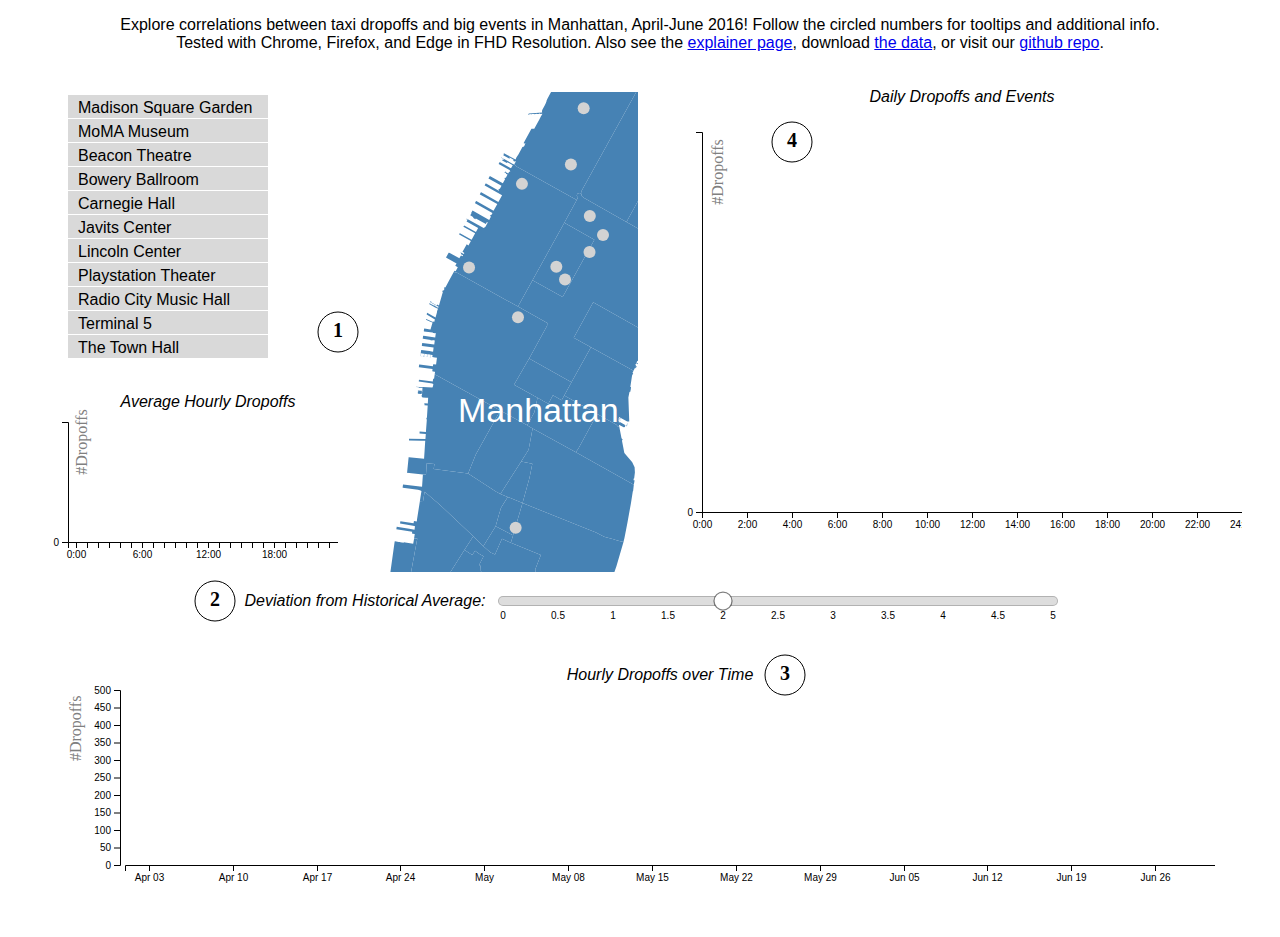
<file: index.html>
<!DOCTYPE html>
<html lang="en">
<head>
    <meta charset="utf-8">
    <title>Project</title>
    <link rel="shortcut icon" type="image/png" href="favicon.ico"/>
    <script type="text/javascript" src="./d3.js"></script>
    <script type="text/javascript" src="./lodash.js"></script>
    <script type="text/javascript" src="picker.js"></script>
    <script type="text/javascript" src="events_on_time_series.js"></script>
    <script type="text/javascript" src="slider.js"></script>
    <script type="text/javascript" src="./explanatory_cue.js"></script>
    <link rel="stylesheet" href="project.css">
</head>
<body>


<div id="dropoffsAndEvents" class="centered">
    <div id="explain">
        <p id="pExplain">
            Explore correlations between taxi dropoffs and big events in Manhattan, April-June 2016! Follow the circled numbers for tooltips and additional info.
            <br/>
            Tested with Chrome, Firefox, and Edge in FHD Resolution. 
            Also see the <a target="_blank" href="./explainer.html">explainer page</a>, download <a target="_blank" href="./taxi_events_data.zip">the data</a>,
            or visit our <a target="_blank" href="https://github.com/inon-peled/inon-peled.github.io">github repo</a>.
        </p>
    </div>

    <svg id="svgMap"></svg>
    <svg id="svgZoomed"></svg>
    <div >
    <svg id="svgSlider"></svg>
    </div>
    <div>
    <svg id="svgHourlyTimeSeries"></svg>
    </div>
    <script type="text/javascript">
        var sliderMargin = 300;
        var sliderWidth = 1150;
        var sliderHeight = 50;

        var zoomedAxisPadding = 60;
        var zoomedSvgWidth = 600;
        var zoomedSvgHeight = 500;
        var eventLineWidth = 3;
        var dataScatter;
        var zoomedYAxis;
        var zoomedYScale = d3.scaleLinear();
        var zoomedXScale;

        var stdDevFromHistoricalAverage = { };
        var eventsVenues;
        var timeSeriesLine;
        var timeSeriesXAxis;
        var timeSeriesXScale = d3.scaleTime().domain([new Date('2016-apr-01'), new Date('2016-Jul-01')]);
        var timeSeriesYScale = d3.scaleLinear().domain([0, 500]);
        var meanAndStd;

        var hourlyCountDropoffsAllVenues;
        var eventsAxisPadding = 60;
        var svgDailyEventsHeight = 295;
        var svgDailyEventsWidth = 1150;
        var dailyYAxis;
        var hourlyYAxis;
        var hourlyDropoffsYScale = d3.scaleLinear();
        var barplotAxisPadding = 30;
        var barplotSvgWidth = 300;
        var barplotSvgHeight = 180;
        var svgMapWidth = 600;
        var svgMapHeight = 480;
        var circleRadius = 6;
        var zoomedLine;

        var selectedDate;

        // TODO: place invisible line on top of event line for better hovering.

        function monthName(monthNumZeroBased) {
            return ["Jan", "Feb", "Mar", "Apr", "May", "Jun", "Jul", "Aug", "Sep", "Oct", "Nov", "Dec"][monthNumZeroBased];
        }

        function createExplanatoryCues() {
            createCue(d3.select("#svgMap"), 1,
                "Choose a venue of big events from the list or the map.<br/><br/>" +
                "The small bar plot then shows how taxi dropoffs distribute on a typical day around the selected venue.",
                svgMapWidth / 2, svgMapHeight / 2);
            createCue(d3.select("#svgSlider"), 2,
                "Slide to define a magnitude of difference from historical average of dropoffs.<br/><br/>" +
                "Difference is measured in standard deviations. Historical average pertains to time-of-day (e.g. 20:00) and day-of-week (e.g. Monday).",
                sliderMargin / 2, sliderHeight / 2);
            createCue(d3.select("#svgHourlyTimeSeries"), 3,
                "The highlighted points show extraordinary taxi dropoffs, per the slider value.<br/><br/>" +
                "Click anywhere for a zoomed display of the same day " +
                "-- with contemporaneous big events.", 720, 45);
            createCue(d3.select("#svgZoomed"), 4, "See how extraordinary counts of taxi dropoffs co-occur with " +
                "big events near the selected venue.<br/><br/>Hover over event lines for more information.<br/><br/>" +
                "<b>Findings:</b><ol>" +
                    "<li>All venues are active during noon and afternoon. Some venues (e.g. Lincoln Theatre) are most active late at night, others (e.g. Radio City Music Hall) at morning.</li>" +
                    "<li>Hourly dropoffs vary more wildly for some venues (e.g. MoMA Museum, Terminal 5) than others (e.g. The Town Hall, Carnegie Hall).</li>" +
                    "<li>There are many cases in which dropoffs significantly deviate (at least 2 std. dev.) from historical average one hour before a nearby big event. " +
                    "However, this happens more often for some venues (e.g. MoMA Museum) than for others (e.g. Playstation Theatre).</li>" +
                "</ol>", 150, 70);
        }

        function clearZoomed(){
            d3.select("#zoomedPath")
                .attr("opacity", 0);
            d3.select('#svgZoomed')
                .selectAll(".eventLine")
                .remove();
            d3.select("#svgZoomed")
                .selectAll(".dot")
                .remove();
        }

        function showZoomed(clickedDateTime) {
            if (d3.select(".selected").empty()) {
                return;
            }
            //var clickedDateTime = timeSeriesXScale.invert(d3.mouse(this)[0]);
            var venue = d3.select(".selected").data()[0].venue;
            var data = hourlyCountDropoffsAllVenues
                .filter(function(d) {
                    return d.venue.toLowerCase() === venue.toLowerCase();
                })
                .filter(function (d) {
                    return hasSameDate(d.date, clickedDateTime);
                });
            if (!_.isEmpty(data)) {
                var overlappingEvents = eventsVenues[venue].filter(function (d) {
                    return hasSameDate(d.startTime, clickedDateTime)
                });
                updateZoomed(overlappingEvents, clickedDateTime, _.map(data, 'dropoffs'));
            }
        }

        function zeroPad(value, width) {
            var valueStr = value + '';
            return valueStr.length >= width ? valueStr : new Array(width - valueStr.length + 1).join('0') + valueStr;
        }

        function hasSameDate(d1, d2) {
            return d1.getFullYear() === d2.getFullYear() &&
                d1.getMonth() === d2.getMonth() &&
                d1.getDate() === d2.getDate();
        }

        function updateZoomed(overlappingEvents, clickedDateTime, hourlyDropoffsData) {
            zoomedYScale.domain([0, d3.max(hourlyDropoffsData)]);

            d3.select("#zoomedPath")
                .datum(hourlyDropoffsData)
                .attr("fill", "none")
                .attr("stroke", "steelblue")
                .attr("stroke-linejoin", "round")
                .attr("stroke-linecap", "round")
                .attr("stroke-width", 2.5)
                .attr("opacity", 0.5)
                .transition()
                .attr("d", zoomedLine);

            d3.select("#svgZoomed")
                .select(".yAxis")
                .transition()
                .ease(d3.easeLinear)
                .call(zoomedYAxis);
            d3.select("#zoomedTitle")
                .text("Hourly Dropoffs and Events on " + clickedDateTime.getFullYear() + "-" +
                    monthName(clickedDateTime.getMonth()) + "-" + zeroPad(clickedDateTime.getDate(), 2));

            function eventLineLocation(d) {
                return zoomedXScale(d.startTime.getHours() + (d.startTime.getMinutes() / 60));
            }

            d3.select('#svgZoomed')
                .selectAll(".eventLine")
                .remove();

            d3.select('#svgZoomed')
                .selectAll(".eventLine")
                .data(overlappingEvents)
                .enter()
                .append("line")
                .on("mouseover", function (d) {
                    d3.select(".tooltip")
                        .transition()
                        .style("display", "inline");
                    d3.select(".tooltip")
                        .html(zeroPad(d.startTime.getHours(), 2) + ":" + zeroPad(d.startTime.getMinutes(), 2) + ", " + d.title)
                        .style("left", (d3.event.pageX + 20) + "px")
                        .style("top", (d3.event.pageY - 20) + "px");
                    d3.select(this)
                        .transition()
                        .style("stroke", "purple")
                        .attr("stroke-width", eventLineWidth * 2);
                })
                .on("mouseout", function (d) {
                    d3.select(".tooltip")
                        .transition()
                        .style("display", "none");
                    d3.select(this)
                        .transition()
                        .style("stroke", "red")
                        .attr("stroke-width", eventLineWidth);
                })
                .attr("x1", eventLineLocation)
                .attr("x2", eventLineLocation)     // x position of the second end of the line
                .attr("class", "eventLine")
                .style("stroke", "red")
                .attr("y2", barplotAxisPadding + 20)    // y position of the second end of the line
                .attr("y1", zoomedYScale(0))      // y position of the first end of the line
                .attr("stroke-width", eventLineWidth)
                .attr("opacity", 0.0)
                .transition()
                .attr("opacity", 1.0)

            ZoomCircles();
        }

        function ZoomCircles(){

            if (typeof selectedDate != "undefined") {

                var zoomedDataScatter = dataScatter.filter(function (d) {
                    return hasSameDate(d.date, selectedDate)
                });


                d3.select("#svgZoomed")
                    .selectAll(".dot")
                    .remove();

                var dotti = d3.select("#svgZoomed")
                    .selectAll(".dot")
                    .data(zoomedDataScatter);

                dotti.enter()
                    .append("circle")
                    .attr("class", "dot")
                    .attr("cx", function(d) { return zoomedXScale(d.date.getHours()); })
                    .attr("cy", function(d) { return zoomedYScale(parseInt(d.dropoffs)); })
                    .style("fill", filler)
                    .transition()
                    .attr("r", radii)


            }

            function filler(d){
                var picked = d3.select("#svgHourlyTimeSeries").selectAll(".pointselected")
                if (picked.empty()){
                    return "blue";
                }
                else if(picked.data()[0].date == d.date){
                    return "orange";
                }else{
                    return "blue";
                }
            }

            function radii(d){
                var picked = d3.select("#svgHourlyTimeSeries").selectAll(".pointselected")
                if (picked.empty()){
                    return 3.5;
                }
                else if(picked.data()[0].date == d.date){
                    return 3.5*2;
                }else{
                    return 3.5;
                }
            }


        }

        function createZoomed() {
            zoomedXScale = d3
                .scaleLinear()
                .domain([0,24])
                .rangeRound([zoomedAxisPadding, zoomedSvgWidth]);

            zoomedYScale
                .range([zoomedSvgHeight - zoomedAxisPadding, zoomedAxisPadding])
                .domain([0, 0]);

            var svgZoomed = d3
                .select("#svgZoomed")
                .attr("width", zoomedSvgWidth)
                .attr("height", zoomedSvgHeight);

            var xAxis = d3
                .axisBottom(zoomedXScale)
                .tickFormat(function (d, i) {
                    return d + ':00';
                });
            zoomedYAxis = d3
                .axisLeft(zoomedYScale)
                .tickFormat(function (e) {
                    return Math.floor(e) !== e ? "" : e;
                });

            zoomedLine = d3.line()
                .x(function(d, i){
                    return zoomedXScale(i);
                })
                .y(function(d){
                    return zoomedYScale(d)
                });

            svgZoomed.append("path")
                .attr("id", "zoomedPath");

            svgZoomed.append("g")
                .attr("class", "xAxis")
                .attr("transform", "translate(0, " + (zoomedSvgHeight - zoomedAxisPadding) + ")")
                .call(xAxis);
            svgZoomed.append("g")
                .attr("class", "yAxis")
                .attr("transform", "translate(" + zoomedAxisPadding + ", 0)")
                .call(zoomedYAxis);
            svgZoomed.append("text")
                .attr("id", "zoomedTitle")
                .attr("class", "plotTitle")
                .attr("x", zoomedSvgWidth / 2 + 20)
                .attr("y", zoomedAxisPadding / 2)
                .text("Daily Dropoffs and Events");
            svgZoomed.append("text")
                .attr("class", "axisLabel")
                .attr("transform", "rotate(-90)")
                .attr("y", 65)
                .attr("x", -zoomedSvgHeight / 5)
                .attr("dy", "1em")
                .style("text-anchor", "middle")
                .text("#Dropoffs");
            // svgZoomed.append("text")
            //     .attr("class", "axisLabel")
            //     .attr("y", zoomedSvgHeight - zoomedAxisPadding / 2)
            //     .attr("x", zoomedSvgWidth / 2 + 20)
            //     .attr("dy", "1em")
            //     .style("text-anchor", "middle")
            //     .text("Hour of Day");
        }

        function updateTimeSeriesPlot() {
            if (d3.select(".selected").empty()) {
                return;
            }

            var venue = d3.select(".selected").data()[0].venue.toLowerCase();
            var data = hourlyCountDropoffsAllVenues.filter(function(d){
                return d.venue.toLowerCase() == venue;
            });

            dataScatter = data.filter(function(d){
                var ms = meanAndStd[venue][d.date.getDay()][d.date.getHours()];
                return d.dropoffs >= ms.mean + stdDevFromHistoricalAverage.value * ms.std;
            });
            timeSeriesXScale.domain(d3.extent(data, function(d) { return d.date; }));
            timeSeriesYScale.domain(d3.extent(data, function(d) { return d.dropoffs; }));

            d3.select("#timeSeriesPath")
                .datum(data)
                .attr("fill", "none")
                .attr("stroke", "steelblue")
                .attr("stroke-linejoin", "round")
                .attr("stroke-linecap", "round")
                .attr("stroke-width", 1.5)
                .attr("opacity", 0.5)
                .attr("d", timeSeriesLine);


            //Select the dots
            var dots = d3.select("#svgHourlyTimeSeries")
                .selectAll(".dot")
                .data(dataScatter)

            //Make new dots
            dots.enter()
                .append("circle")
                .attr("class", "dot")
                .attr("r", 3.5)
                .attr("cx", function(d) { return timeSeriesXScale(d.date); })
                .attr("cy", function(d) { return timeSeriesYScale(parseInt(d.dropoffs)); })
                .style("fill", "blue")
                .on("mouseover", timeDotsOver)
                .on("click", timeDotsClick)
                .on("mouseout", timeDotsOut)
                .merge(dots) //Merge with existing data
                .attr("r", 3.5)
                .attr("cx", function(d) { return timeSeriesXScale(d.date); })
                .attr("cy", function(d) { return timeSeriesYScale(parseInt(d.dropoffs)); })
                .style("fill", "blue")
                .on("mouseover", timeDotsOver)
                .on("click", timeDotsClick)
                .on("mouseout", timeDotsOut)

            dots.exit()
                .remove();

            //Create axis
            d3.select("#timeSeriesGXAxis")
                .call(d3.axisBottom(timeSeriesXScale));


            d3.select("#timeSeriesGYAxis")
                .call(d3.axisLeft(timeSeriesYScale))


            //Functions for the mouse
            function timeDotsClick(){
                d3.selectAll(".dot")
                    .classed("pointselected", false)
                    .style("fill", "blue")
                    .attr("r", 3.5)
                d3.select(this).attr("r", 8).style("fill", "orange").classed("pointselected", true);
                selectedDate = timeSeriesXScale.invert(d3.select(this).attr("cx"))
                if (selectedDate.getHours() > 22){
                    selectedDate.setHours(selectedDate.getHours() + 1)
                }
                showZoomed.call(this, selectedDate);
            }

            function timeDotsOver(){
                d3.select(this).transition().duration(200).attr("r", 8);
            }

            function timeDotsOut(){
                if(!d3.select(this).classed("pointselected")){
                    d3.select(this).transition().duration(200).attr("r", 3.5)
                }
            }
        }

        function createTimeSeriesPlot() {
            var svgTimeSeries = d3
                .select("#svgHourlyTimeSeries")
                .attr("width", svgDailyEventsWidth)
                .attr("height", svgDailyEventsHeight);

            timeSeriesXScale.rangeRound([eventsAxisPadding, svgDailyEventsWidth]);
            timeSeriesXAxis = d3
                .axisBottom(timeSeriesXScale);

            timeSeriesYScale
                .range([svgDailyEventsHeight - eventsAxisPadding, eventsAxisPadding]);
            dailyYAxis = d3
                .axisLeft(timeSeriesYScale)
                .tickFormat(function (e) {
                    return Math.floor(e) !== e ? "" : e;
                });

            timeSeriesLine = d3.line()
                .x(function (d) {
                    return timeSeriesXScale(d.date);
                })
                .y(function (d) {
                    return timeSeriesYScale(parseInt(d.dropoffs));
                });

            svgTimeSeries.append("path")
                .attr("id", "timeSeriesPath");

            svgTimeSeries.append("text")
                .attr("class", "axisLabel")
                .attr("transform", "rotate(-90)")
                .attr("y", 0)
                .attr("x", -svgDailyEventsHeight / 3)
                .attr("dy", "1em")
                .style("text-anchor", "middle")
                .text("#Dropoffs");

            svgTimeSeries.append("text")
                .attr("id", "timelineTitle")
                .attr("class", "plotTitle")
                .attr("x", svgDailyEventsWidth / 2 + 20)
                .attr("y", eventsAxisPadding - 10)
                .text("Hourly Dropoffs over Time");

            //Create axis
            svgTimeSeries.append("g")
                .attr("id", "timeSeriesGXAxis")
                .attr("transform", "translate(0," + (svgDailyEventsHeight - eventsAxisPadding) + ")");

            svgTimeSeries.append("g")
                .attr("id", "timeSeriesGYAxis")
                .attr("transform", "translate(" + (eventsAxisPadding - 5) + ", 0)");

            //Create axis
            d3.select("#timeSeriesGXAxis")
                .call(d3.axisBottom(timeSeriesXScale));

            d3.select("#timeSeriesGYAxis")
                .call(d3.axisLeft(timeSeriesYScale));

            var block = svgTimeSeries.append("g")
                .attr("id", "block")
                .append("rect")
                .attr("width", svgDailyEventsWidth)
                .attr("height", svgDailyEventsHeight)
                .style("opacity", 0);

            block.on("click", function(d){
                selectedDate = timeSeriesXScale.invert(d3.mouse(this)[0])
                if (selectedDate.getHours() > 22){
                    selectedDate.setHours(selectedDate.getHours() + 1)
                }
                d3.selectAll(".dot")
                    .classed("pointselected", false)
                    .style("fill", "blue")
                    .attr("r", 3.5)
                showZoomed.apply(this, [selectedDate])
            });
        }

        function updateHourlyBarplot(d) {
            hourlyDropoffsYScale.domain([0, d3.max(d.startTime)]);
            d3.select("#svgHourlyDropoffs")
                .selectAll(".bar")
                .data(d.startTime)
                .transition()
                .ease(d3.easeLinear)
                .attr("y", function (d) {
                    return hourlyDropoffsYScale(d);
                })
                .attr("height", function (d) {
                    return barplotSvgHeight - hourlyDropoffsYScale(d) - barplotAxisPadding;
                })
                .attr("fill", "blue");
            d3.select("#svgHourlyDropoffs")
                .select(".yAxis")
                .transition()
                .ease(d3.easeLinear)
                .call(hourlyYAxis);
        }

        function createBarPlotHourlyCountDropoffs() {
            var svgBarplot = d3.select("#svgMap")
                .append("g")
                .attr("id", "gHourlyDropoffsBarPlot")
                .append("svg")
                .attr("id", "svgHourlyDropoffs")
                .attr("width", barplotSvgWidth)
                .attr("height", barplotSvgHeight);

            d3.select("#gHourlyDropoffsBarPlot")
                .attr("transform", "translate(0, 300)");

            var xScale = d3
                .scaleBand()
                .domain(_.range(24))
                .rangeRound([barplotAxisPadding, barplotSvgWidth])
                .paddingInner(0.05);
            hourlyDropoffsYScale
                .range([barplotSvgHeight - barplotAxisPadding, barplotAxisPadding])
                .domain([0, 0]);

            var xAxis = d3
                .axisBottom(xScale)
                .tickFormat(function (d, i) {
                    return i % 6 === 0 ? (i + ':00') : '';
                });
            hourlyYAxis = d3
                .axisLeft(hourlyDropoffsYScale)
                .ticks(4);

            svgBarplot
                .selectAll("rect")
                .data(_.times(24, _.constant(0)))
                .enter()
                .append("rect")
                .attr("class", "bar")
                .attr("x", function (d, i) {
                    return xScale(i);
                })
                .attr("width", xScale.bandwidth());
            svgBarplot.append("g")
                .attr("class", "xAxis")
                .attr("transform", "translate(0, " + (barplotSvgHeight - barplotAxisPadding) + ")")
                .call(xAxis);
            svgBarplot.append("g")
                .attr("class", "yAxis")
                .attr("transform", "translate(" + barplotAxisPadding + ", 0)")
                .call(hourlyYAxis);
            svgBarplot.append("text")
                .attr("id", "barplotTitle")
                .attr("class", "plotTitle")
                .attr("x", barplotSvgWidth / 2 + 20)
                .attr("y", barplotAxisPadding / 2)
                .text("Average Hourly Dropoffs");
            svgBarplot.append("text")
                .attr("class", "axisLabel")
                .attr("transform", "rotate(-90)")
                .attr("y", 33)
                .attr("x", -50)
                .attr("dy", "1em")
                .style("text-anchor", "middle")
                .text("#Dropoffs");
        }

        function toggleVenueSelection(d) {
            clearZoomed()
            selectedDate = undefined;
            f = d3.selectAll(".venueLocation")
                .classed("selected", false)
                .classed("notSelected", true);
            f2 = f.filter(function(d2){
                return d2.venue === d.venue;
            })
                .classed("selected", true)
                .classed("notSelected", false);

            updatePicker(d3.select("#svgMap"), d.venue)
            updateHourlyBarplot(d);
            // updateDailyBarplot(d);
            updateTimeSeriesPlot(d.venue.toLowerCase());
        }

        function createTooltips() {
            var tooltipDiv = d3
                .select("body")
                .append("div")
                .attr("class", "tooltip");

            d3.selectAll(".venueLocation")
                .on("mouseover", function (d) {
                    if (d3.select(this).attr("r") > 0) {
                        tooltipDiv.transition()
                            .style("display", "inline")
                            .style("background", "yellow");
                        tooltipDiv
                            .html(d.venue)
                            .style("left", (d3.event.pageX + 20) + "px")
                            .style("top", (d3.event.pageY - 20) + "px");
                        d3.select(this)
                            .transition()
                            .attr("r", circleRadius * 2);
                    }
                })
                .on("mouseout", function (d) {
                    tooltipDiv.transition()
                        .style("display", "none");
                    if (d3.select(this).attr("r") > 0) {
                        d3.select(this)
                            .transition()
                            .attr("r", circleRadius);
                    }
                })
                .on("click", toggleVenueSelection);
        }

        function getProjection() {
            return d3.geoMercator()
                .center([-74.05, 40.72]) // Approximate center point of NYC.
                .translate([svgMapWidth / 2 - 120, svgMapHeight / 2 + 200])
                .scale([38000 * 8]);
        }

        var createMap = function (venueLocations) {
            var path = d3.geoPath()
                .projection(getProjection());

            var svgMap = d3.select("#svgMap")
                .attr("width", svgMapWidth)
                .attr("height", svgMapHeight);

            d3.json("data/manhattan.geojson", function (json) {
                svgMap.selectAll("path")
                    .data(json.features)
                    .enter()
                    .append("path")
                    .attr("d", path)
                    .style("fill", function (d, i) {
                        return "steelblue";
                    });
                svgMap.append("text")
                    .attr("id", "mapTitle")
                    .text("Manhattan")
                    .attr("x", 420)
                    .attr("y", 330);
                createAllCircles(venueLocations);
                createZoomed();
                createTimeSeriesPlot();
                createPicker(d3.select("#svgMap"), toggleVenueSelection);
                createBarPlotHourlyCountDropoffs();
                createSlider(2, stdDevFromHistoricalAverage, d3.select("#svgSlider"),
                    sliderMargin, sliderWidth, sliderHeight, [updateTimeSeriesPlot, ZoomCircles]);
                createExplanatoryCues();
            });
        };

        var createAllCircles = function (venueLocations) {
            d3.select("#svgMap")
                .selectAll("circle")
                .data(venueLocations, function (d) {
                    return d;
                })
                .enter()
                .append("circle")
                .attr("class", "venueLocation")
                .classed("notSelected", true)
                .attr("cx", function (d) {
                    return getProjection()([d.lon, d.lat])[0];
                })
                .attr("cy", function (d) {
                    return getProjection()([d.lon, d.lat])[1];
                })
                .attr("r", circleRadius);
            createTooltips();
        };

        function readMeanHourly() {
            d3.csv("data/venue_dropoffs_hourly.csv",
                function (d) {
                    var info = {
                        venue: d.venue,
                        lat: parseFloat(d.lat),
                        lon: parseFloat(d.lon),
                        startTime: []
                    };
                    for (var i = 0; i < 24; i++) {
                        info.startTime.push(parseInt(d[i]));
                    }
                    return info;
                },
                function (venueLocations) {
                    createMap(venueLocations);
                });
        }

        function readDailyInfo() {
            d3.json("data/mean_and_std_dropoffs.json", function (meanAndStdData) {
                    meanAndStd = meanAndStdData;
                    d3.csv("data/dropoffs_time_series_hourly.csv",
                        function (d) {
                            return {
                                date: new Date(d.date + " " + parseInt(d.hour) + ":00"),
                                dropoffs: parseInt(d.dropoffs),
                                venue: d.venue
                            };
                        },
                        function (allHourlyInfo) {
                            hourlyCountDropoffsAllVenues = allHourlyInfo.filter(function (d) {
                                return (d.date.getMonth() >= 3) && (d.date.getMonth() < 6);
                            });
                            readMeanHourly();
                        }
                    );
                }
            );
        }

        function readEventsVenues() {
            read_events_venues_csv(function (data) {
                eventsVenues = data;
                readDailyInfo();
            });
        }

        readEventsVenues();

    </script>
</div>

</body>
</html>
</file>
<file: project.css>
.plotTitle {
    font-family: Arial;
    font-size: 16px;
    text-anchor: middle;
    font-style: italic;
}

.axisLabel {
    fill: grey;
}

#explain #pExplain {
    color: black;
    font-family: Arial;
    font-size: 16px;
    margin-bottom: 20px;
}

.bar {
    fill: lightsteelblue;
}

#mapTitle {
    font-family: Arial;
    font-size: 34px;
    /*font-weight: bold;*/
    fill: white;
    /*stroke: grey;*/
    stroke-opacity: 1;
    stroke-width: 0.5px;
}

.cueText {
    color: black;
    font-size: 20px;
    font-weight: bold;
    pointer-events: none;
}

.cueCircle {
    fill: white;
    stroke: black;
}

.centered {
    margin: auto;
    text-align: center;
}

.ticks {
    font: 10px sans-serif;
}

.track,
.track-inset,
.track-overlay {
    stroke-linecap: round;
}

.track {
    stroke: #000;
    stroke-opacity: 0.3;
    stroke-width: 10px;
}

.track-inset {
    stroke: #ddd;
    stroke-width: 8px;
}

.track-overlay {
    pointer-events: stroke;
    stroke-width: 50px;
    stroke: transparent;
    cursor: crosshair;
}

.handle {
    fill: #fff;
    stroke: #000;
    stroke-opacity: 0.5;
    stroke-width: 1.25px;
}

.venueLocation.selected {
    fill: yellow;
    opacity: 1;
}

.venueLocation.notSelected {
    fill: lightgrey;
    opacity: 1;
}

.question {
    font-family: sans-serif;
    color: steelblue;
    font-style: italic;
}

div.tooltip {
    background: yellow;
    position: absolute;
    display: none;
    height: auto;
    padding: 10px;
    border: 0;
    border-radius: 8px;
    -webkit-border-radius: 8px;
    pointer-events: none;
    font-family: sans-serif;
    font-size: 16px;
    line-height: 20px;
    -webkit-box-shadow: 4px 4px 10px rgba(0, 0, 0, 0.4);
    -moz-box-shadow: 4px 4px 10px rgba(0, 0, 0, 0.4);
    box-shadow: 4px 4px 10px rgba(0, 0, 0, 0.4);
}

div.tooltip.notcue {
    opacity: 0.9;
    width: 150px;
    text-align: center;
    background: lightsteelblue;
}

div.tooltip.cue {
    opacity: 1;
    width: 400px;
    text-align: left;
    background: lightsteelblue;
}
</file>
